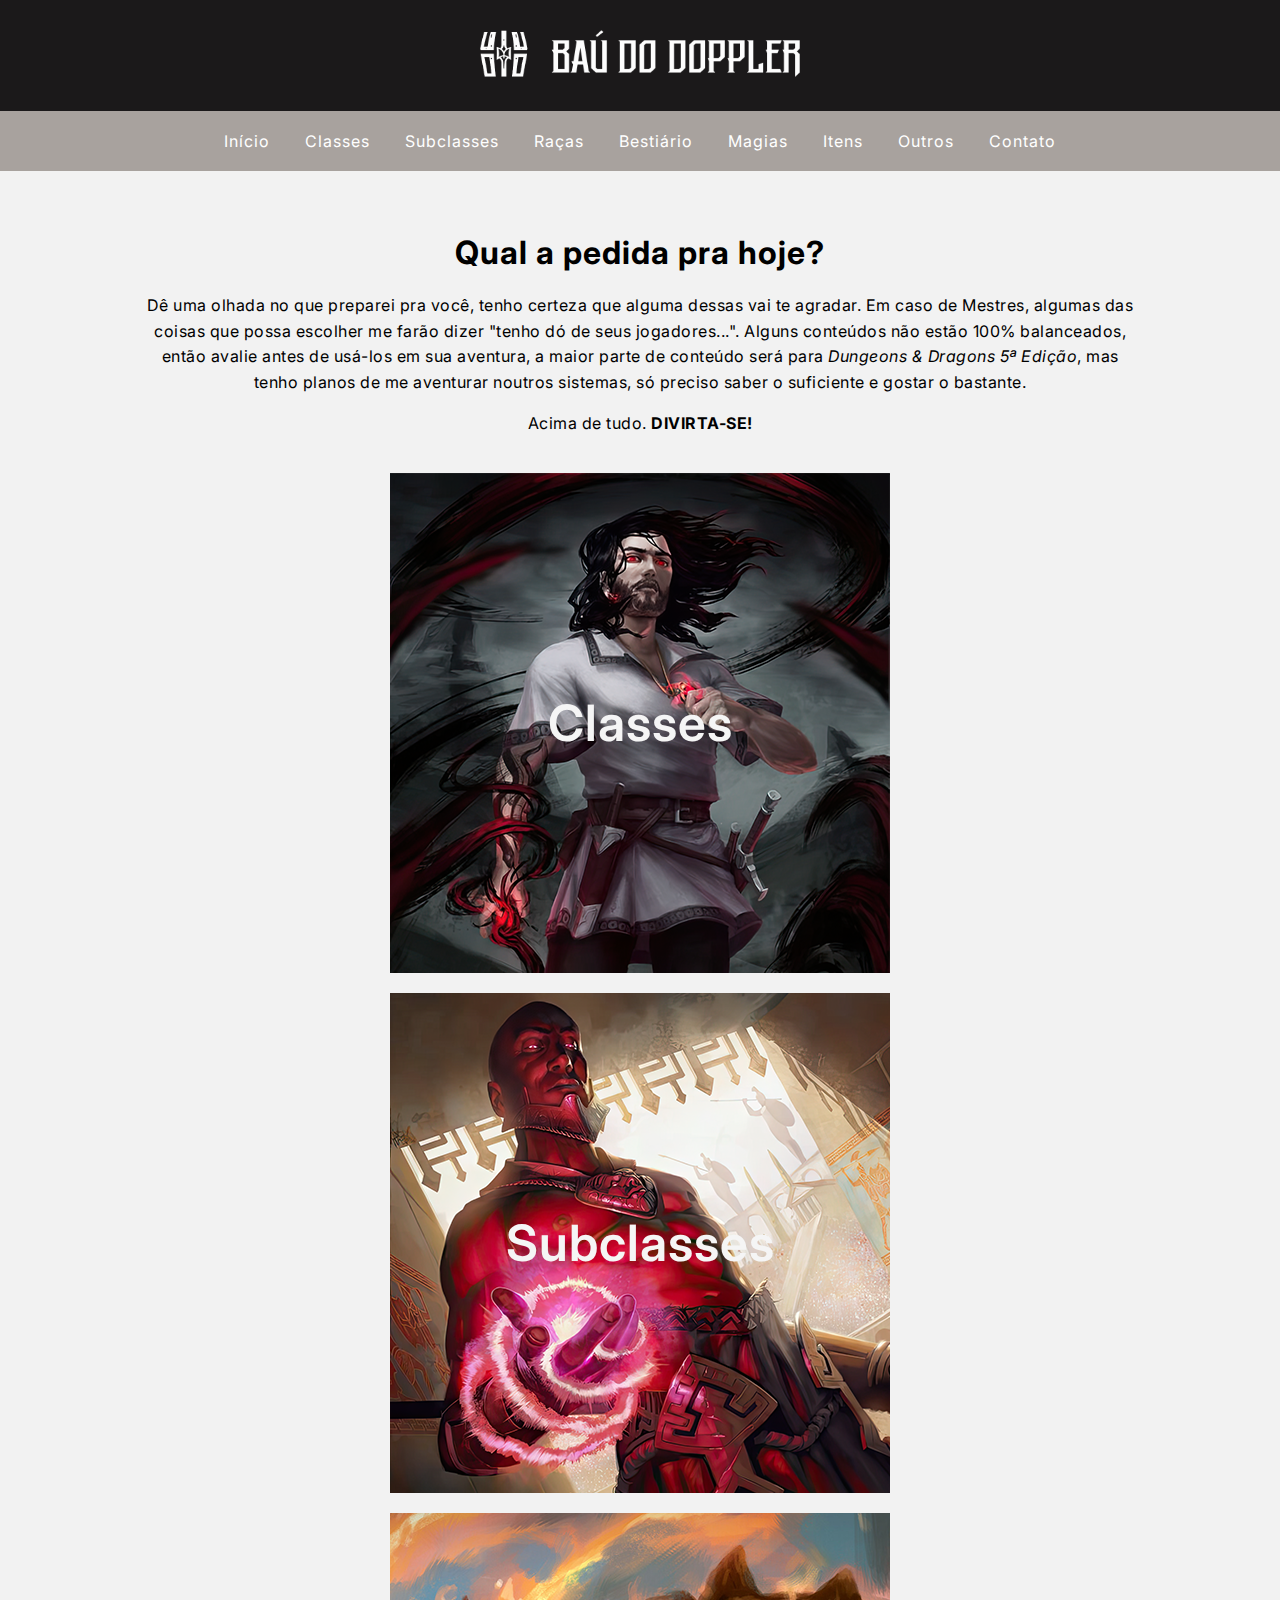
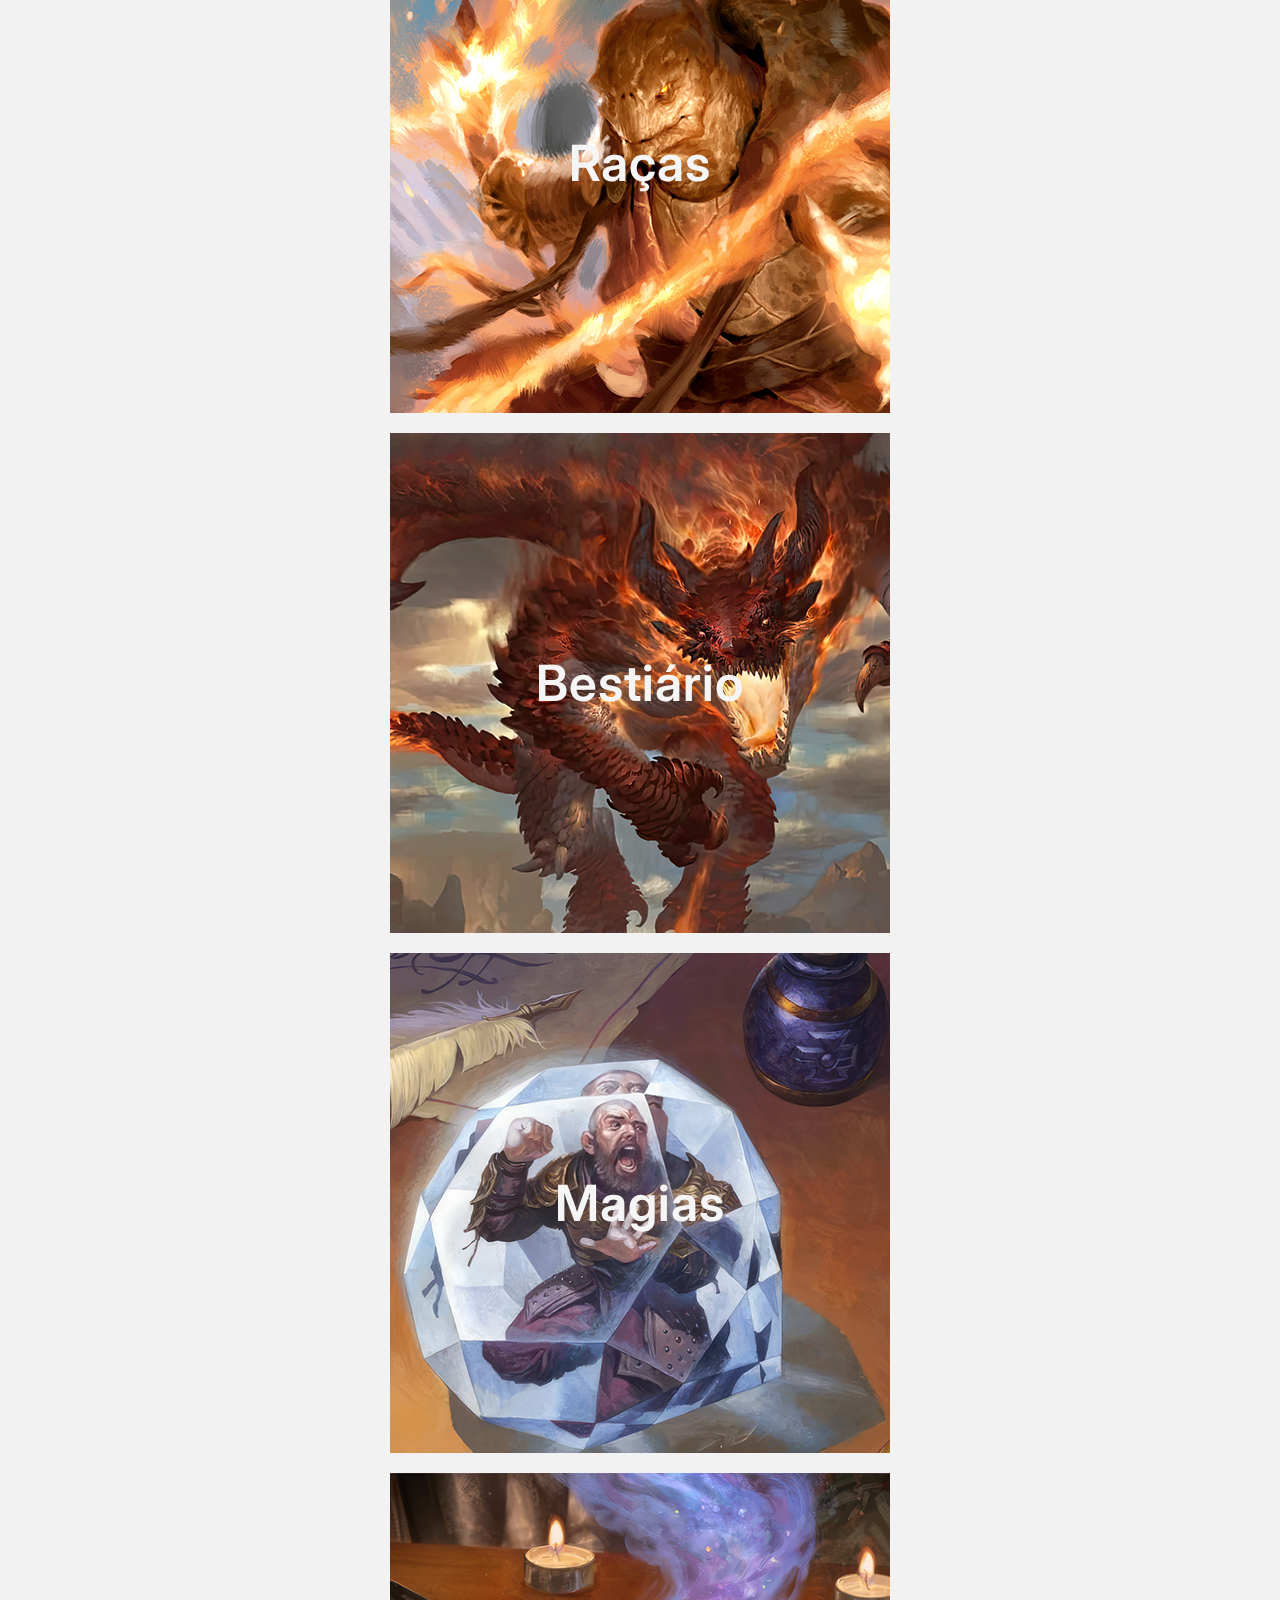
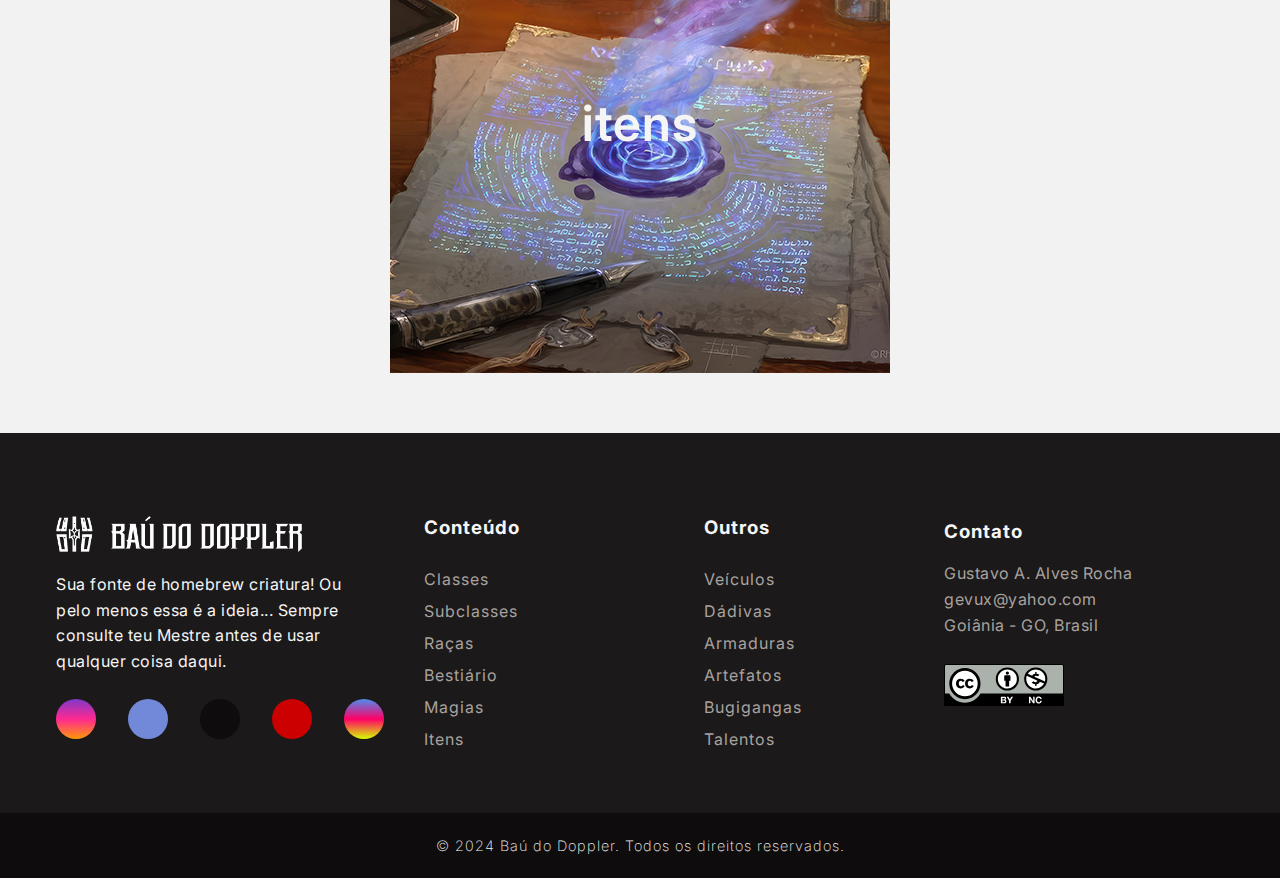
<file: index.html>
<!DOCTYPE html>
<html lang="pt-BR">
<head>
  <meta charset="UTF-8">
  <meta name="viewport" content="width=device-width, initial-scale=1.0">
  <link rel="stylesheet" href="https://cdnjs.cloudflare.com/ajax/libs/font-awesome/6.6.0/css/all.min.css" integrity="sha512-Kc323vGBEqzTmouAECnVceyQqyqdsSiqLQISBL29aUW4U/M7pSPA/gEUZQqv1cwx4OnYxTxve5UMg5GT6L4JJg==" crossorigin="anonymous" referrerpolicy="no-referrer" />
  <link rel="stylesheet" type="text/css" href="styles.css">
  <link rel="icon" href="img/favicon.png" type="image/x-icon">
  <title>Baú do Doppler</title>
</head>
<body>
  <!-- Cabeçalho -->
  <header>
    <img src="img/logo_footer.png" alt="header_logo">
  </header>

  <!-- Navegação -->
  <nav>
    <a href="index.html">Início</a>
    <a href="classes.html">Classes</a>
    <a href="subclasses.html">Subclasses</a>
    <a href="racas.html">Raças</a>
    <a href="bestiario.html">Bestiário</a>
    <a href="magias.html">Magias</a>
    <a href="itens.html">Itens</a>
    <a href="outros.html">Outros</a>
    <a href="contato.html">Contato</a>
  </nav>

  <!-- Conteúdo Principal -->
    <div id="home_content">
      <div id="home_main">
        <h1>Qual a pedida pra hoje?</h1>
        <p>Dê uma olhada no que preparei pra você, tenho certeza que alguma dessas vai te agradar. Em caso de Mestres, algumas das coisas que possa escolher me farão dizer "tenho dó de seus jogadores...".
          Alguns conteúdos não estão 100% balanceados, então avalie antes de usá-los em sua aventura, a maior parte de conteúdo será para <em>Dungeons & Dragons 5ª Edição</em>, mas tenho planos de me aventurar noutros sistemas,
            só preciso saber o suficiente e gostar o bastante.
        </p>
        <p>Acima de tudo. <strong>DIVIRTA-SE!</strong></p>

        <div id="home_category">
          <div id="banner">
            <a href="classes.html" class="classes">Classes</a>
          </div>
          <div id="banner">
            <a href="subclasses.html" class="subclasses">Subclasses</a>
          </div>
          <div id="banner">
            <a href="racas.html" class="racas">Raças</a>
          </div>
          <div id="banner">
            <a href="bestiario.html" class="bestiario">Bestiário</a>
          </div>
          <div id="banner">
            <a href="magias.html" class="magias">Magias</a>
          </div>
          <div id="banner">
            <a href="itens.html" class="itens">itens</a>
          </div>
        </div>
      </div>
    </div>

  <!-- Rodapé -->
  <footer>
    <main>
    </main>
    <div id="footer_content">
      <div id="footer_contacts">
        <a href="index.html">
          <img src="img/logo_footer.png" alt="footer_logo">
        </a>
          <p>
            Sua fonte de homebrew criatura! Ou pelo menos
            essa é a ideia... Sempre consulte teu Mestre
            antes de usar qualquer coisa daqui.
          </p>
          <div id="footer_social_media">
            <a href="https://www.instagram.com/baudodoppler/" class="footer_link" id="instagram">
              <i class="fa-brands fa-instagram"></i>
            </a>
            <a href="https://discord.com/invite/bYrNcwkCK6" class="footer_link" id="discord">
              <i class="fa-brands fa-discord"></i>
            </a>
            <a href="https://x.com/BauDoDoppler" class="footer_link" id="x">
              <i class="fa-brands fa-x-twitter"></i>
            </a>
            <a href="https://www.youtube.com/@BaudoDoppler" class="footer_link" id="youtube">
              <i class="fa-brands fa-youtube"></i>
            </a>
            <a href="https://www.tiktok.com/@baudodoppler?_t=8n79QXBR4HV&_r=1" class="footer_link" id="tiktok">
              <i class="fa-brands fa-tiktok"></i>
            </a>
          </div>
      </div>

      <ul class="footer-list">
        <li>
          <h3>Conteúdo</h3>
        </li>
        <li>
          <a href="#" class="footer-link">Classes</a>
        </li>
        <li>
          <a href="#" class="footer-link">Subclasses</a>
        </li>
        <li>
          <a href="#" class="footer-link">Raças</a>
        </li>
        <li>
          <a href="#" class="footer-link">Bestiário</a>
        </li>
        <li>
          <a href="#" class="footer-link">Magias</a>
        </li>
        <li>
          <a href="#" class="footer-link">Itens</a>
        </li>
      </ul>

      <ul class="footer-list">
        <li>
          <h3>Outros</h3>
        </li>
        <li>
          <a href="#" class="footer-link">Veículos</a>
        </li>
        <li>
          <a href="#" class="footer-link">Dádivas</a>
        </li>
        <li>
          <a href="#" class="footer-link">Armaduras</a>
        </li>
        <li>
          <a href="#" class="footer-link">Artefatos</a>
        </li>
        <li>
          <a href="#" class="footer-link">Bugigangas</a>
        </li>
        <li>
          <a href="#" class="footer-link">Talentos</a>
        </li>
      </ul>

      <div id="footer_email">
        <h3>Contato</h3>
        <p>
          Gustavo A. Alves Rocha<br>
          gevux@yahoo.com<br>
          Goiânia - GO, Brasil
        </p>
        <a href="https://creativecommons.org/licenses/by-nc/2.0/br/deed.pt-br">
          <img src="img/by-nc.svg" alt="cc-by-nc">
        </a>
      </div>
    </div>

    <div id="footer_copy">
      &copy; 2024 Baú do Doppler. Todos os direitos reservados.
    </div>
  </footer>
  <!-- Final Rodapé -->

</body>
</html>
</file>
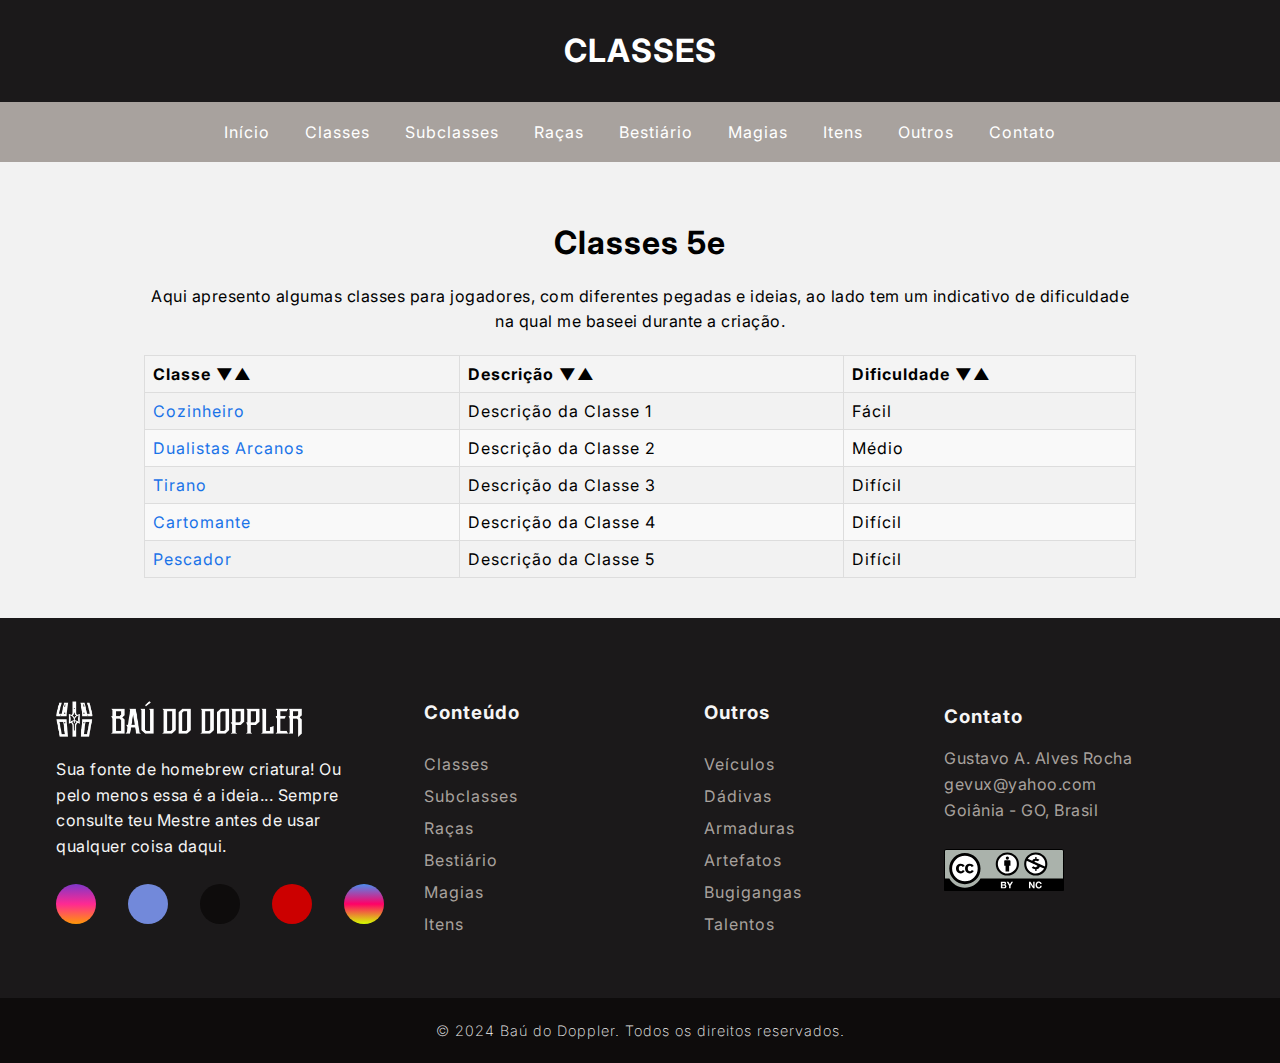
<file: classes.html>
<!DOCTYPE html>
<html lang="en">
<head>
    <meta name="viewport" content="width=device-width, initial-scale=1.0">
  <link rel="stylesheet" href="https://cdnjs.cloudflare.com/ajax/libs/font-awesome/6.6.0/css/all.min.css" integrity="sha512-Kc323vGBEqzTmouAECnVceyQqyqdsSiqLQISBL29aUW4U/M7pSPA/gEUZQqv1cwx4OnYxTxve5UMg5GT6L4JJg==" crossorigin="anonymous" referrerpolicy="no-referrer" />
  <link rel="stylesheet" type="text/css" href="styles.css">
  <link rel="icon" href="img/favicon.png" type="image/x-icon">
    <title>Classes</title>
</head>
<body>
    <header>
        <h1>CLASSES</h1>
    </header>

      <!-- Navegação -->
  <nav>
    <a href="index.html">Início</a>
    <a href="classes.html">Classes</a>
    <a href="subclasses.html">Subclasses</a>
    <a href="racas.html">Raças</a>
    <a href="bestiario.html">Bestiário</a>
    <a href="magias.html">Magias</a>
    <a href="itens.html">Itens</a>
    <a href="outros.html">Outros</a>
    <a href="contato.html">Contato</a>
  </nav>

  <!-- Conteúdo Principal -->

  <div id="classes_content">
    <div id="classes_main">
        <h1>Classes 5e</h1>
        <p>
            Aqui apresento algumas classes para jogadores, com diferentes pegadas e ideias, ao lado tem um indicativo de dificuldade na qual me baseei durante a criação.
        </p>

        <table id="classes_table">
            <thead>
                <tr>
                    <th onclick="sortTable(0)">Classe <span class="sort-indicator">&#9660;&#9650;</span></th>
                    <th onclick="sortTable(1)">Descrição <span class="sort-indicator">&#9660;&#9650;</span></th>
                    <th onclick="sortTable(2)">Dificuldade <span class="sort-indicator">&#9660;&#9650;</span></th>
                </tr>
            </thead>
            <tbody>
                <tr>
                    <td><a href="cozinheiro.html">Cozinheiro</a></td>
                    <td>Descrição da Classe 1</td>
                    <td>Fácil</td>
                </tr>
                <tr>
                    <td><a href="dualistas.html">Dualistas Arcanos</a></td>
                    <td>Descrição da Classe 2</td>
                    <td>Médio</td>
                </tr>
                <tr>
                    <td><a href="tirano.html">Tirano</a></td>
                    <td>Descrição da Classe 3</td>
                    <td>Difícil</td>
                </tr>
                <tr>
                    <td><a href="cartomante.html">Cartomante</a></td>
                    <td>Descrição da Classe 4</td>
                    <td>Difícil</td>
                </tr>
                <tr>
                    <td><a href="pescador.html">Pescador</a></td>
                    <td>Descrição da Classe 5</td>
                    <td>Difícil</td>
                </tr>
            </tbody>
        </table>
        <script src="tables.js"></script>
    </div>
  </div>

      <!-- Rodapé -->
  <footer>
    <main>
    </main>
    <div id="footer_content">
      <div id="footer_contacts">
        <a href="index.html">
          <img src="img/logo_footer.png" alt="footer_logo">
        </a>
          <p>
            Sua fonte de homebrew criatura! Ou pelo menos
            essa é a ideia... Sempre consulte teu Mestre
            antes de usar qualquer coisa daqui.
          </p>
          <div id="footer_social_media">
            <a href="https://www.instagram.com/baudodoppler/" class="footer_link" id="instagram">
              <i class="fa-brands fa-instagram"></i>
            </a>
            <a href="https://discord.com/invite/bYrNcwkCK6" class="footer_link" id="discord">
              <i class="fa-brands fa-discord"></i>
            </a>
            <a href="https://x.com/BauDoDoppler" class="footer_link" id="x">
              <i class="fa-brands fa-x-twitter"></i>
            </a>
            <a href="https://www.youtube.com/@BaudoDoppler" class="footer_link" id="youtube">
              <i class="fa-brands fa-youtube"></i>
            </a>
            <a href="https://www.tiktok.com/@baudodoppler?_t=8n79QXBR4HV&_r=1" class="footer_link" id="tiktok">
              <i class="fa-brands fa-tiktok"></i>
            </a>
          </div>
      </div>

      <ul class="footer-list">
        <li>
          <h3>Conteúdo</h3>
        </li>
        <li>
          <a href="#" class="footer-link">Classes</a>
        </li>
        <li>
          <a href="#" class="footer-link">Subclasses</a>
        </li>
        <li>
          <a href="#" class="footer-link">Raças</a>
        </li>
        <li>
          <a href="#" class="footer-link">Bestiário</a>
        </li>
        <li>
          <a href="#" class="footer-link">Magias</a>
        </li>
        <li>
          <a href="#" class="footer-link">Itens</a>
        </li>
      </ul>

      <ul class="footer-list">
        <li>
          <h3>Outros</h3>
        </li>
        <li>
          <a href="#" class="footer-link">Veículos</a>
        </li>
        <li>
          <a href="#" class="footer-link">Dádivas</a>
        </li>
        <li>
          <a href="#" class="footer-link">Armaduras</a>
        </li>
        <li>
          <a href="#" class="footer-link">Artefatos</a>
        </li>
        <li>
          <a href="#" class="footer-link">Bugigangas</a>
        </li>
        <li>
          <a href="#" class="footer-link">Talentos</a>
        </li>
      </ul>

      <div id="footer_email">
        <h3>Contato</h3>
        <p>
          Gustavo A. Alves Rocha<br>
          gevux@yahoo.com<br>
          Goiânia - GO, Brasil
        </p>
        <a href="https://creativecommons.org/licenses/by-nc/2.0/br/deed.pt-br">
          <img src="img/by-nc.svg" alt="cc-by-nc">
        </a>
      </div>
    </div>

    <div id="footer_copy">
      &copy; 2024 Baú do Doppler. Todos os direitos reservados.
    </div>
  </footer>
  <!-- Final Rodapé -->
</body>
</html>
</file>
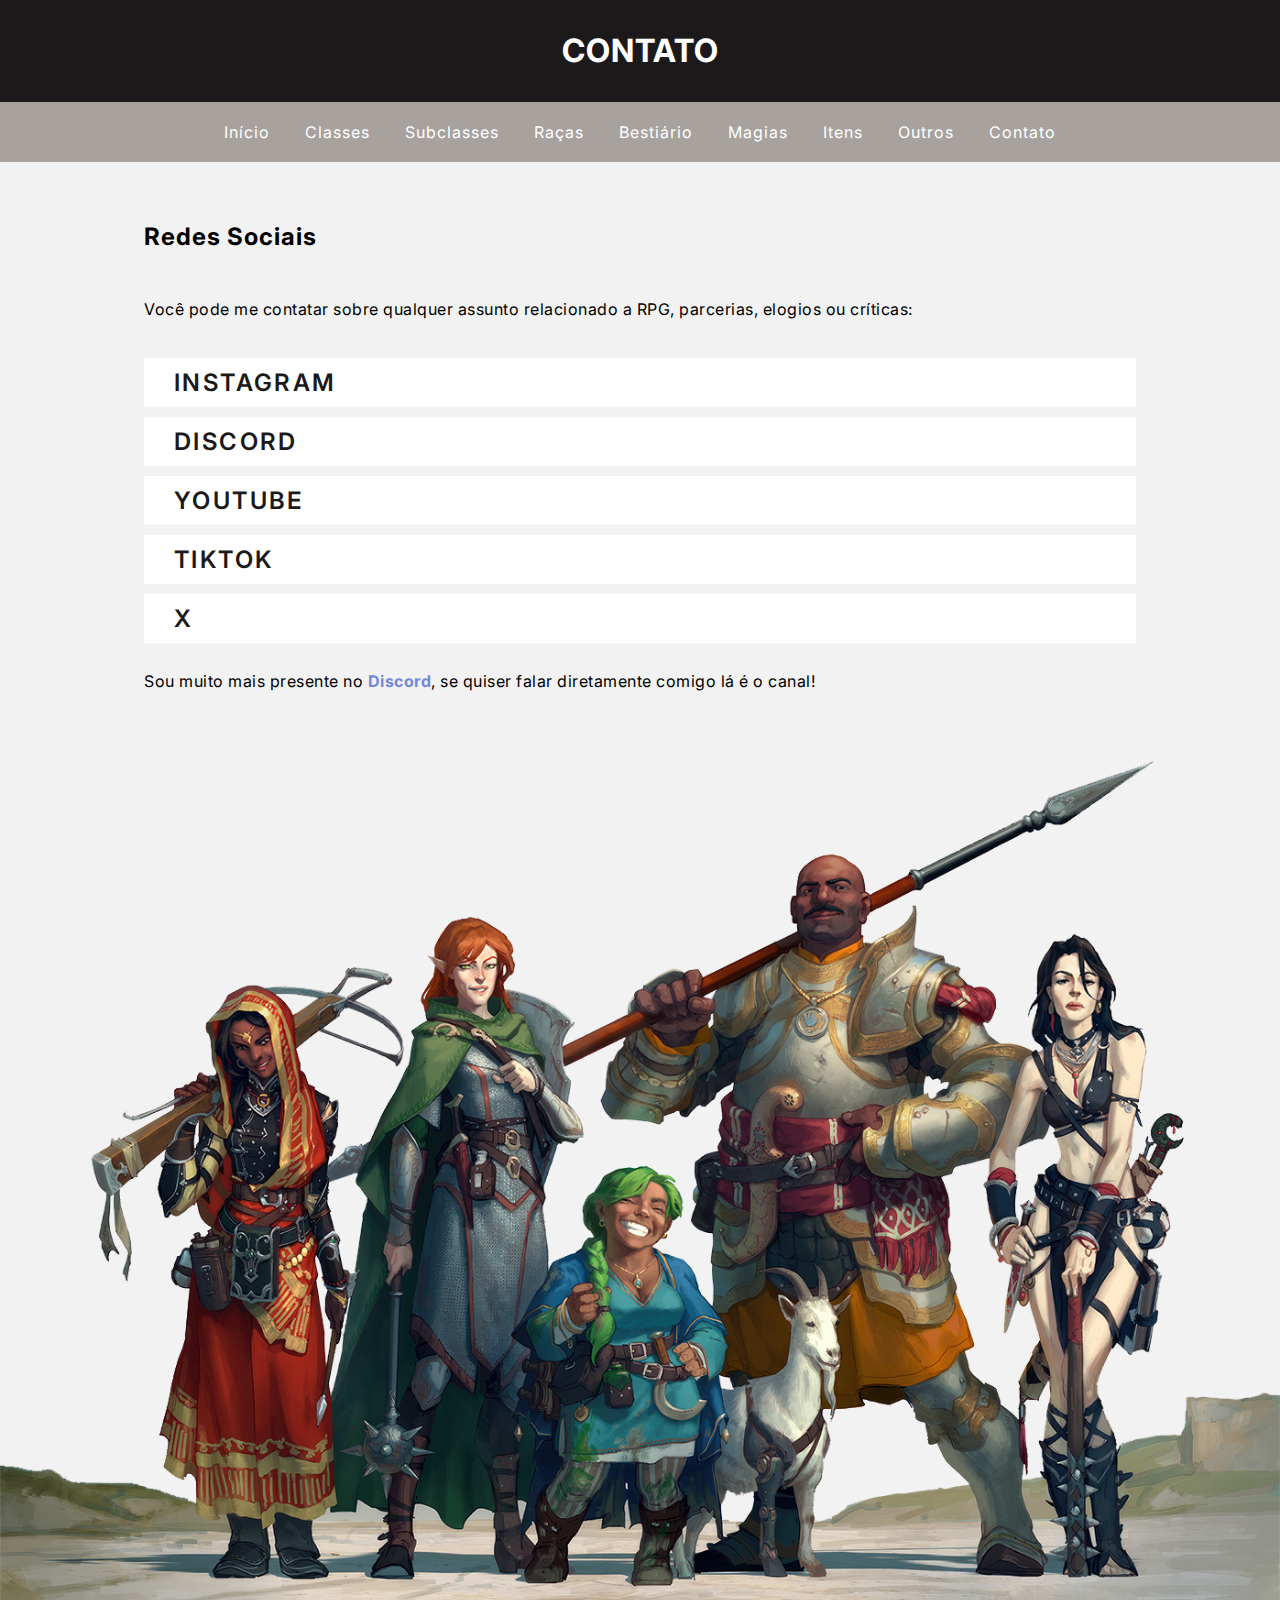
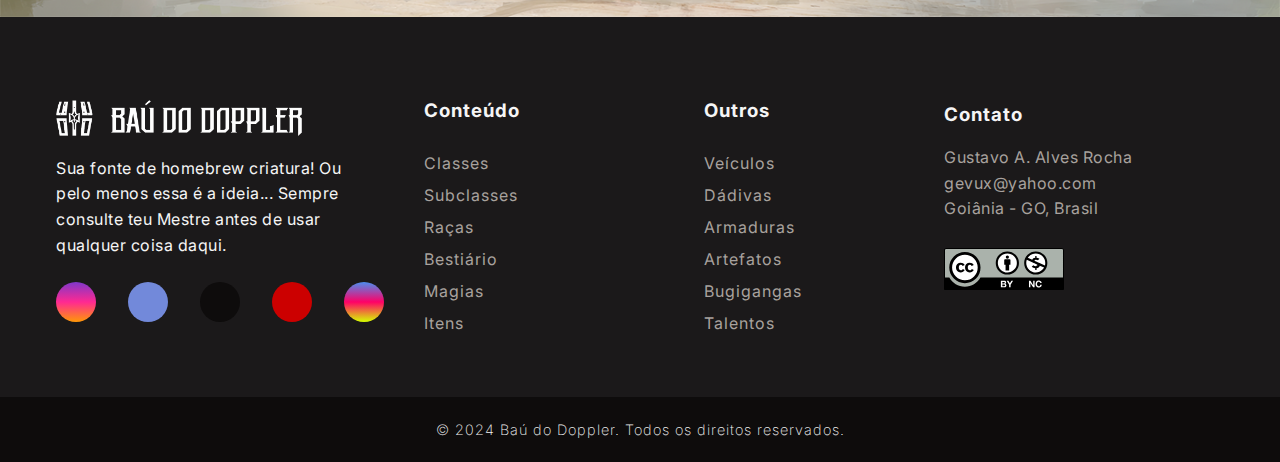
<file: contato.html>
<!DOCTYPE html>
<html lang="pt-BR">
<head>
  <meta charset="UTF-8">
  <meta name="viewport" content="width=device-width, initial-scale=1.0">
  <link rel="icon" href="img/favicon.png" type="image/x-icon">
  <title>Contato</title>
  <link rel="stylesheet" href="https://cdnjs.cloudflare.com/ajax/libs/font-awesome/6.6.0/css/all.min.css" integrity="sha512-Kc323vGBEqzTmouAECnVceyQqyqdsSiqLQISBL29aUW4U/M7pSPA/gEUZQqv1cwx4OnYxTxve5UMg5GT6L4JJg==" crossorigin="anonymous" referrerpolicy="no-referrer" />
  <link rel="stylesheet" type="text/css" href="styles.css">
</head>
<body>

  <header>
    <h1>CONTATO</h1>
  </header>

  <nav>
    <a href="index.html">Início</a>
    <a href="classes.html">Classes</a>
    <a href="subclasses.html">Subclasses</a>
    <a href="racas.html">Raças</a>
    <a href="bestiario.html">Bestiário</a>
    <a href="magias.html">Magias</a>
    <a href="itens.html">Itens</a>
    <a href="outros.html">Outros</a>
    <a href="contato.html">Contato</a>
  </nav>

  <div id="contact_content">
    <div id="contact_cont">
      <h2>Redes Sociais</h2>
      <p>Você pode me contatar sobre qualquer assunto relacionado a RPG, parcerias, elogios ou críticas:</p>
        <a href="https://www.instagram.com/baudodoppler/" id="ctt_instagram"><span>Instagram</span></a>
        <a href="https://discord.com/invite/bYrNcwkCK6" id="ctt_discord"><span>Discord</span></a>
        <a href="https://www.youtube.com/@BaudoDoppler" id="ctt_youtube"><span>YouTube</span></a>
        <a href="https://www.tiktok.com/@baudodoppler?_t=8n79QXBR4HV&_r=1" id="ctt_tiktok"><span>TikTok</span></a>
        <a href="https://x.com/BauDoDoppler" id="ctt_x"><span>X</span></a>

        <div id="obs">
          <p>
            Sou muito mais presente no <a href="https://discord.com/invite/bYrNcwkCK6"><strong>Discord</strong></a>, se quiser falar diretamente comigo lá é o canal!
          </p>
        </div>
    </div>
  </div>

  <div id="contato_img">
    <img src="img/ctt_img.png" alt="ctt_img">
  </div>

  <footer>
    <main>
    </main>
    <div id="footer_content">
      <div id="footer_contacts">
        <a href="index.html">
          <img src="img/logo_footer.png" alt="footer_logo">
        </a>
          <p>
            Sua fonte de homebrew criatura! Ou pelo menos
            essa é a ideia... Sempre consulte teu Mestre
            antes de usar qualquer coisa daqui.
          </p>
          <div id="footer_social_media">
            <a href="https://www.instagram.com/baudodoppler/" class="footer_link" id="instagram">
              <i class="fa-brands fa-instagram"></i>
            </a>
            <a href="https://discord.com/invite/bYrNcwkCK6" class="footer_link" id="discord">
              <i class="fa-brands fa-discord"></i>
            </a>
            <a href="https://x.com/BauDoDoppler" class="footer_link" id="x">
              <i class="fa-brands fa-x-twitter"></i>
            </a>
            <a href="https://www.youtube.com/@BaudoDoppler" class="footer_link" id="youtube">
              <i class="fa-brands fa-youtube"></i>
            </a>
            <a href="https://www.tiktok.com/@baudodoppler?_t=8n79QXBR4HV&_r=1" class="footer_link" id="tiktok">
              <i class="fa-brands fa-tiktok"></i>
            </a>
          </div>
      </div>

      <ul class="footer-list">
        <li>
          <h3>Conteúdo</h3>
        </li>
        <li>
          <a href="#" class="footer-link">Classes</a>
        </li>
        <li>
          <a href="#" class="footer-link">Subclasses</a>
        </li>
        <li>
          <a href="#" class="footer-link">Raças</a>
        </li>
        <li>
          <a href="#" class="footer-link">Bestiário</a>
        </li>
        <li>
          <a href="#" class="footer-link">Magias</a>
        </li>
        <li>
          <a href="#" class="footer-link">Itens</a>
        </li>
      </ul>

      <ul class="footer-list">
        <li>
          <h3>Outros</h3>
        </li>
        <li>
          <a href="#" class="footer-link">Veículos</a>
        </li>
        <li>
          <a href="#" class="footer-link">Dádivas</a>
        </li>
        <li>
          <a href="#" class="footer-link">Armaduras</a>
        </li>
        <li>
          <a href="#" class="footer-link">Artefatos</a>
        </li>
        <li>
          <a href="#" class="footer-link">Bugigangas</a>
        </li>
        <li>
          <a href="#" class="footer-link">Talentos</a>
        </li>
      </ul>

      <div id="footer_email">
        <h3>Contato</h3>
        <p>
          Gustavo A. Alves Rocha<br>
          gevux@yahoo.com<br>
          Goiânia - GO, Brasil
        </p>
        <a href="https://creativecommons.org/licenses/by-nc/2.0/br/deed.pt-br">
          <img src="img/by-nc.svg" alt="cc-by-nc">
        </a>
      </div>
    </div>

    <div id="footer_copy">
      &copy; 2024 Baú do Doppler. Todos os direitos reservados.
    </div>
  </footer>

</body>
</html>
</file>
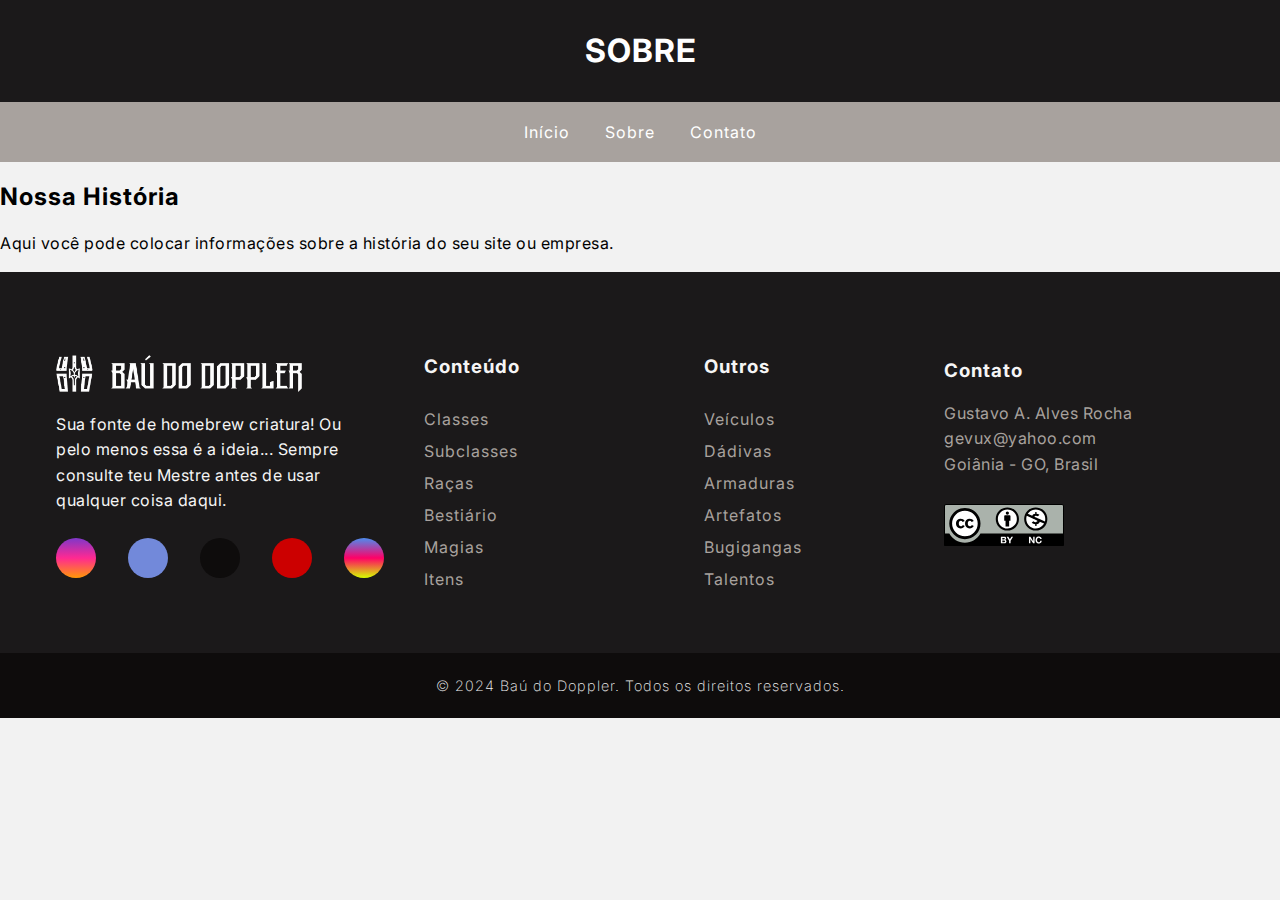
<file: sobre.html>
<!DOCTYPE html>
<html lang="pt-BR">
<head>
  <meta charset="UTF-8">
  <meta name="viewport" content="width=device-width, initial-scale=1.0">
  <link rel="stylesheet" href="https://cdnjs.cloudflare.com/ajax/libs/font-awesome/6.6.0/css/all.min.css" integrity="sha512-Kc323vGBEqzTmouAECnVceyQqyqdsSiqLQISBL29aUW4U/M7pSPA/gEUZQqv1cwx4OnYxTxve5UMg5GT6L4JJg==" crossorigin="anonymous" referrerpolicy="no-referrer" />
  <link rel="icon" href="img/favicon.png" type="image/x-icon">
  <title>Sobre</title>
  <link rel="stylesheet" type="text/css" href="styles.css">
</head>
<body>

  <header>
    <h1>SOBRE</h1>
  </header>

  <nav>
    <a href="index.html">Início</a>
    <a href="sobre.html">Sobre</a>
    <a href="contato.html">Contato</a>
  </nav>

  <div class="container">
    <div class="main-content">
      <h2>Nossa História</h2>
      <p>Aqui você pode colocar informações sobre a história do seu site ou empresa.</p>
    </div>
  </div>

  <footer>
    <main>
    </main>
    <div id="footer_content">
      <div id="footer_contacts">
        <a href="index.html">
          <img src="img/logo_footer.png" alt="footer_logo">
        </a>
        <p>
            Sua fonte de homebrew criatura! Ou pelo menos
            essa é a ideia... Sempre consulte teu Mestre
            antes de usar qualquer coisa daqui.
          </p>
          <div id="footer_social_media">
            <a href="https://www.instagram.com/baudodoppler/" class="footer_link" id="instagram">
              <i class="fa-brands fa-instagram"></i>
            </a>
            <a href="https://discord.com/invite/bYrNcwkCK6" class="footer_link" id="discord">
              <i class="fa-brands fa-discord"></i>
            </a>
            <a href="https://x.com/BauDoDoppler" class="footer_link" id="x">
              <i class="fa-brands fa-x-twitter"></i>
            </a>
            <a href="https://www.youtube.com/@BaudoDoppler" class="footer_link" id="youtube">
              <i class="fa-brands fa-youtube"></i>
            </a>
            <a href="https://www.tiktok.com/@baudodoppler?_t=8n79QXBR4HV&_r=1" class="footer_link" id="tiktok">
              <i class="fa-brands fa-tiktok"></i>
            </a>
          </div>
      </div>

      <ul class="footer-list">
        <li>
          <h3>Conteúdo</h3>
        </li>
        <li>
          <a href="#" class="footer-link">Classes</a>
        </li>
        <li>
          <a href="#" class="footer-link">Subclasses</a>
        </li>
        <li>
          <a href="#" class="footer-link">Raças</a>
        </li>
        <li>
          <a href="#" class="footer-link">Bestiário</a>
        </li>
        <li>
          <a href="#" class="footer-link">Magias</a>
        </li>
        <li>
          <a href="#" class="footer-link">Itens</a>
        </li>
      </ul>

      <ul class="footer-list">
        <li>
          <h3>Outros</h3>
        </li>
        <li>
          <a href="#" class="footer-link">Veículos</a>
        </li>
        <li>
          <a href="#" class="footer-link">Dádivas</a>
        </li>
        <li>
          <a href="#" class="footer-link">Armaduras</a>
        </li>
        <li>
          <a href="#" class="footer-link">Artefatos</a>
        </li>
        <li>
          <a href="#" class="footer-link">Bugigangas</a>
        </li>
        <li>
          <a href="#" class="footer-link">Talentos</a>
        </li>
      </ul>

      <div id="footer_email">
        <h3>Contato</h3>
        <p>
          Gustavo A. Alves Rocha<br>
          gevux@yahoo.com<br>
          Goiânia - GO, Brasil
        </p>
        <a href="https://creativecommons.org/licenses/by-nc/2.0/br/deed.pt-br">
          <img src="img/by-nc.svg" alt="cc-by-nc">
        </a>
      </div>
    </div>

    <div id="footer_copy">
      &copy; 2024 Baú do Doppler. Todos os direitos reservados.
    </div>
  </footer>

</body>
</html>
</file>
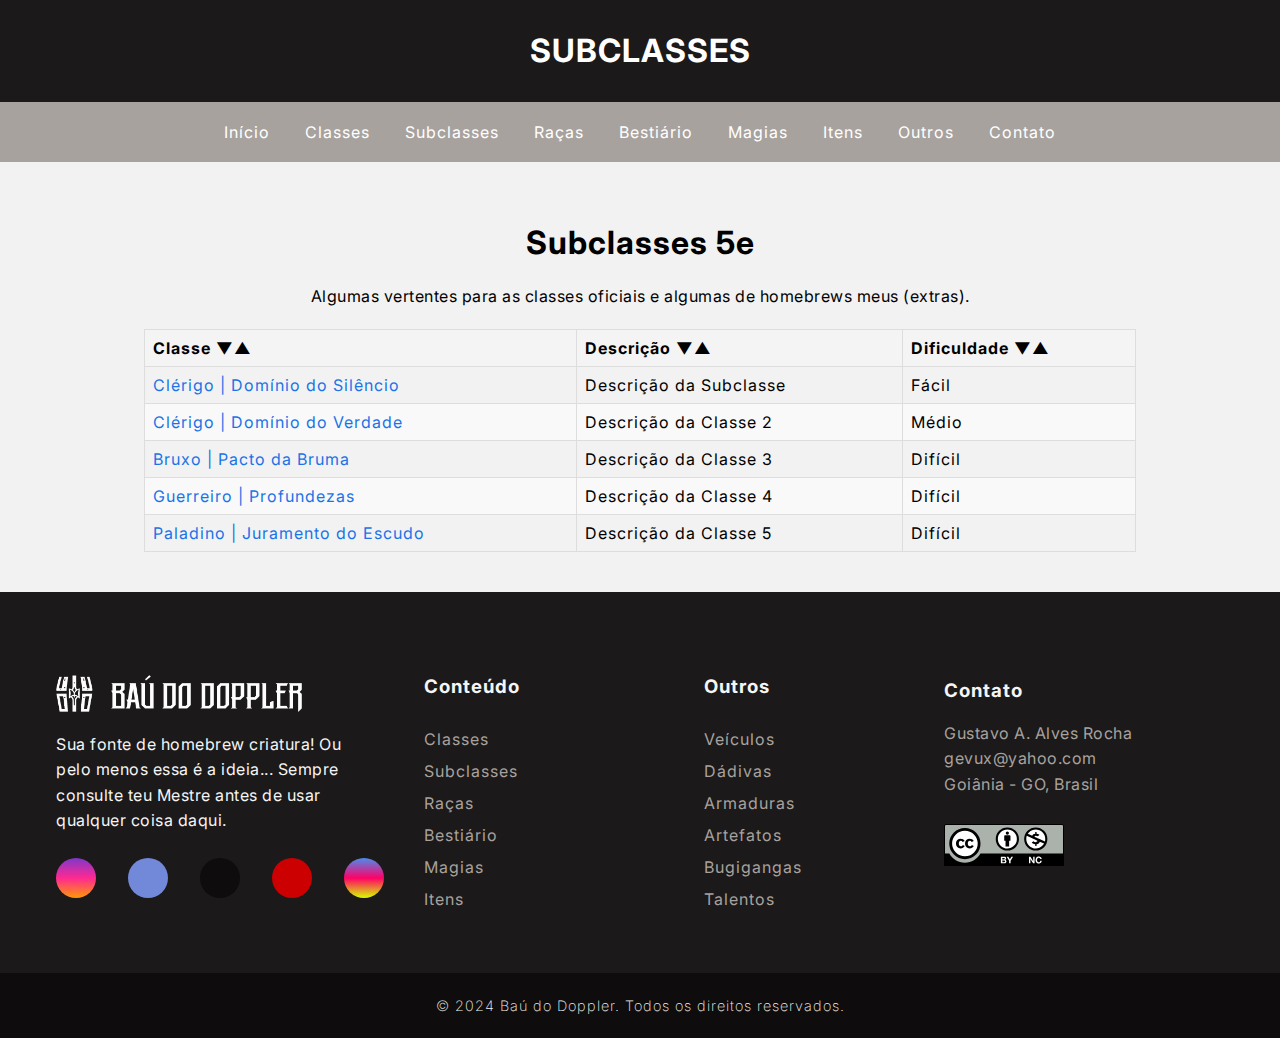
<file: subclasses.html>
<!DOCTYPE html>
<html lang="en">
<head>
    <meta name="viewport" content="width=device-width, initial-scale=1.0">
  <link rel="stylesheet" href="https://cdnjs.cloudflare.com/ajax/libs/font-awesome/6.6.0/css/all.min.css" integrity="sha512-Kc323vGBEqzTmouAECnVceyQqyqdsSiqLQISBL29aUW4U/M7pSPA/gEUZQqv1cwx4OnYxTxve5UMg5GT6L4JJg==" crossorigin="anonymous" referrerpolicy="no-referrer" />
  <link rel="stylesheet" type="text/css" href="styles.css">
  <link rel="icon" href="img/favicon.png" type="image/x-icon">
    <title>Subclasses</title>
</head>
<body>
    <header>
        <h1>SUBCLASSES</h1>
    </header>

      <!-- Navegação -->
  <nav>
    <a href="index.html">Início</a>
    <a href="classes.html">Classes</a>
    <a href="subclasses.html">Subclasses</a>
    <a href="racas.html">Raças</a>
    <a href="bestiario.html">Bestiário</a>
    <a href="magias.html">Magias</a>
    <a href="itens.html">Itens</a>
    <a href="outros.html">Outros</a>
    <a href="contato.html">Contato</a>
  </nav>

  <!-- Conteúdo Principal -->

  <div id="classes_content">
    <div id="classes_main">
        <h1>Subclasses 5e</h1>
        <p>
            Algumas vertentes para as classes oficiais e algumas de homebrews meus (extras).
        </p>

        <table id="classes_table">
            <thead>
                <tr>
                    <th onclick="sortTable(0)">Classe <span class="sort-indicator">&#9660;&#9650;</span></th>
                    <th onclick="sortTable(1)">Descrição <span class="sort-indicator">&#9660;&#9650;</span></th>
                    <th onclick="sortTable(2)">Dificuldade <span class="sort-indicator">&#9660;&#9650;</span></th>
                </tr>
            </thead>
            <tbody>
                <tr>
                    <td><a href="clerigo_dom_silencio.html">Clérigo | Domínio do Silêncio</a></td>
                    <td>Descrição da Subclasse</td>
                    <td>Fácil</td>
                </tr>
                <tr>
                    <td><a href="dualistas.html">Clérigo | Domínio do Verdade</a></td>
                    <td>Descrição da Classe 2</td>
                    <td>Médio</td>
                </tr>
                <tr>
                    <td><a href="tirano.html">Bruxo | Pacto da Bruma</a></td>
                    <td>Descrição da Classe 3</td>
                    <td>Difícil</td>
                </tr>
                <tr>
                    <td><a href="cartomante.html">Guerreiro | Profundezas</a></td>
                    <td>Descrição da Classe 4</td>
                    <td>Difícil</td>
                </tr>
                <tr>
                    <td><a href="pescador.html">Paladino | Juramento do Escudo</a></td>
                    <td>Descrição da Classe 5</td>
                    <td>Difícil</td>
                </tr>
            </tbody>
        </table>
        <script src="tables.js"></script>
    </div>
  </div>

      <!-- Rodapé -->
  <footer>
    <main>
    </main>
    <div id="footer_content">
      <div id="footer_contacts">
        <a href="index.html">
          <img src="img/logo_footer.png" alt="footer_logo">
        </a>
          <p>
            Sua fonte de homebrew criatura! Ou pelo menos
            essa é a ideia... Sempre consulte teu Mestre
            antes de usar qualquer coisa daqui.
          </p>
          <div id="footer_social_media">
            <a href="https://www.instagram.com/baudodoppler/" class="footer_link" id="instagram">
              <i class="fa-brands fa-instagram"></i>
            </a>
            <a href="https://discord.com/invite/bYrNcwkCK6" class="footer_link" id="discord">
              <i class="fa-brands fa-discord"></i>
            </a>
            <a href="https://x.com/BauDoDoppler" class="footer_link" id="x">
              <i class="fa-brands fa-x-twitter"></i>
            </a>
            <a href="https://www.youtube.com/@BaudoDoppler" class="footer_link" id="youtube">
              <i class="fa-brands fa-youtube"></i>
            </a>
            <a href="https://www.tiktok.com/@baudodoppler?_t=8n79QXBR4HV&_r=1" class="footer_link" id="tiktok">
              <i class="fa-brands fa-tiktok"></i>
            </a>
          </div>
      </div>

      <ul class="footer-list">
        <li>
          <h3>Conteúdo</h3>
        </li>
        <li>
          <a href="#" class="footer-link">Classes</a>
        </li>
        <li>
          <a href="#" class="footer-link">Subclasses</a>
        </li>
        <li>
          <a href="#" class="footer-link">Raças</a>
        </li>
        <li>
          <a href="#" class="footer-link">Bestiário</a>
        </li>
        <li>
          <a href="#" class="footer-link">Magias</a>
        </li>
        <li>
          <a href="#" class="footer-link">Itens</a>
        </li>
      </ul>

      <ul class="footer-list">
        <li>
          <h3>Outros</h3>
        </li>
        <li>
          <a href="#" class="footer-link">Veículos</a>
        </li>
        <li>
          <a href="#" class="footer-link">Dádivas</a>
        </li>
        <li>
          <a href="#" class="footer-link">Armaduras</a>
        </li>
        <li>
          <a href="#" class="footer-link">Artefatos</a>
        </li>
        <li>
          <a href="#" class="footer-link">Bugigangas</a>
        </li>
        <li>
          <a href="#" class="footer-link">Talentos</a>
        </li>
      </ul>

      <div id="footer_email">
        <h3>Contato</h3>
        <p>
          Gustavo A. Alves Rocha<br>
          gevux@yahoo.com<br>
          Goiânia - GO, Brasil
        </p>
        <a href="https://creativecommons.org/licenses/by-nc/2.0/br/deed.pt-br">
          <img src="img/by-nc.svg" alt="cc-by-nc">
        </a>
      </div>
    </div>

    <div id="footer_copy">
      &copy; 2024 Baú do Doppler. Todos os direitos reservados.
    </div>
  </footer>
  <!-- Final Rodapé -->
</body>
</html>
</file>
<file: styles.css>
@import url('https://rawcdn.githack.com/gevuz/FONT-BEATLES/a063f4fd22aadc057c1d70176da34b3f3db14fcf/stylesheet.css');
@import url('https://rawcdn.githack.com/gevuz/SF-PRO-FONT/c62b71fafd77ed9394da044c16c7bc4de67f22b3/SFPRO.css');
@import url('https://fonts.cdnfonts.com/css/inter-tight');
@import url('https://fonts.googleapis.com/css2?family=Inter:ital,opsz,wght@0,14..32,100..900;1,14..32,100..900&display=swap');

  :root {
    --color-neutral-0: #0e0c0c;
    --color-neutral-5: #1b191a;
    --color-neutral-10: #171717;
    --color-neutral-30: #a8a29e;
    --color-neutral-40: #f5f5f5;
  }
    p {
      font-size: 16px;
      line-height: 1.6;
      letter-spacing: 0.5px;
    }
    body {
      background-color: #f2f2f2;
      font-family: "Inter", sans-serif;
      letter-spacing: 1px;
      margin: 0;
      padding: 0;
    }

    	/* cabeçalho */
    header {
      background-color: var(--color-neutral-5);
      color: white;
      padding: 10px 0;
      text-align: center;
    }

    header img {
      padding: 20px;
      width: 25%;
    }

    @media screen and (max-width: 768px) {
      #header .header_logo {
        display: flex;
      }
    }
    	/* fim cabeçalho */

      /* contatos botoes */
    #contact_content {
      padding: 20px;
    }

    #contact_cont {
      display: flex;
      flex-direction: column;
      gap: 10px;
      width: 80%;
      margin: 0 auto;
      padding: 20px;
    }

    #contact_cont p {
      padding-bottom: 10px;
    }

    #ctt_instagram {
      position: relative;
      background: #fff;
      color: var(--color-neutral-5);
      text-decoration: none;
      text-transform: uppercase;
      font-size: 1.5em;
      letter-spacing: 0.1em;
      font-weight: 600;
      padding: 10px 30px;
      transition: 0.5s;
    }

    #ctt_instagram:hover {
      color: var(--color-neutral-40);
      background: #a743e0;
      letter-spacing: 0.25em;
      box-shadow: 0 0 35px #a743e0;
    }

    #ctt_discord {
      position: relative;
      background: #fff;
      color: var(--color-neutral-5);
      text-decoration: none;
      text-transform: uppercase;
      font-size: 1.5em;
      letter-spacing: 0.1em;
      font-weight: 600;
      padding: 10px 30px;
      transition: 0.5s;
    }

    #ctt_discord:hover {
      color: var(--color-neutral-40);
      background: #7289da;
      letter-spacing: 0.25em;
      box-shadow: 0 0 35px #7289da;
    }

    #ctt_x {
      position: relative;
      background: #fff;
      color: var(--color-neutral-5);
      text-decoration: none;
      text-transform: uppercase;
      font-size: 1.5em;
      letter-spacing: 0.1em;
      font-weight: 600;
      padding: 10px 30px;
      transition: 0.5s;
    }

    #ctt_x:hover {
      color: var(--color-neutral-40);
      background: var(--color-neutral-0);
      letter-spacing: 0.25em;
      box-shadow: 0 0 35px var(--color-neutral-0);
    }

    #ctt_youtube {
      position: relative;
      background: #fff;
      color: var(--color-neutral-5);
      text-decoration: none;
      text-transform: uppercase;
      font-size: 1.5em;
      letter-spacing: 0.1em;
      font-weight: 600;
      padding: 10px 30px;
      transition: 0.5s;
    }

    #ctt_youtube:hover {
      color: var(--color-neutral-40);
      background: #cc0000;
      letter-spacing: 0.25em;
      box-shadow: 0 0 35px #cc0000;
    }

    #ctt_tiktok {
      position: relative;
      background: #fff;
      color: var(--color-neutral-5);
      text-decoration: none;
      text-transform: uppercase;
      font-size: 1.5em;
      letter-spacing: 0.1em;
      font-weight: 600;
      padding: 10px 30px;
      transition: 0.5s;
    }

    #ctt_tiktok:hover {
      color: var(--color-neutral-40);
      background: #ff0067;
      letter-spacing: 0.25em;
      box-shadow: 0 0 35px #ff0067;
    }

    #contato_img img {
      width: 100%;
      height: auto;
      display: block;
      margin: 0;
    }

      /* fim contatos botoes */

    nav {
      background-color: var(--color-neutral-30);
      padding: 20px;
      text-align: center;
    }

    nav a {
      color: white;
      margin: 0 15px;
      text-decoration: none;
      transition: all 0.4s;
    }

    nav a:hover {
      letter-spacing: 0.2em;
      font-weight: 600;
      background-color: var(--color-neutral-5);
      box-shadow: 0 0 35px var(--color-neutral-10);
      padding: 20px;
    }

    /* home */

    #home_content {
      margin: 20px;
    }

    #home_main {
      gap: 10px;
      width: 80%;
      margin: 0 auto;
      padding: 20px;
    }

    #home_main h1,
    #home_main p {
      text-align: center;
    }

    #home_category {
      display: flex;
      justify-content: space-around;
      flex-wrap: wrap;
      gap: 20px;
      padding: 20px;
    }

    #banner {
      width: 500px;
      height: 500px;
      background-color: var(--color-neutral-0);
      display: flex;
      align-items: center;
      justify-content: center;
      text-align: center;
      font-size: 1.5em;
      color: var(--color-neutral-5);
      text-decoration: none;
      transition: all 0.4s;
      background-size: cover;
      background-position: center;
      background-repeat: no-repeat;
    }

    #banner a {
      text-decoration: none;
      color: var(--color-neutral-40);
      width: 100%;
      height: 100%;
      font-size: 50px;
      font-weight: 600;
      display: flex;
      align-items: center;
      justify-content: center;
    }

    #banner .classes {
      background-image: url(img/classes.png);
    }

    #banner .subclasses {
      background-image: url(img/subclasses.png);
    }

    #banner .racas {
      background-image: url(img/raças.png);
    }

    #banner .bestiario {
      background-image: url(img/bestiario.png);
    }

    #banner .magias {
      background-image: url(img/magias.png);
    }

    #banner .itens {
      background-image: url(img/itens.png);
    }

    #banner:hover {
      transform: scale(1.1);
      letter-spacing: 0.25em;
      box-shadow: 0 0 50px var(--color-neutral-0);
    }

    .sidebar {
      flex: 1;
      padding: 20px;
      background-color: #f4f4f4;
      margin-left: 20px;
    }

      /* fim home */

      /* classes */

      #classes_content {
        margin: 20px;
      }

      #classes_main {
        gap: 10px;
        width: 80%;
        margin: 0 auto;
        padding: 20px;
      }

      #classes_main h1,
      #classes_main p {
        text-align: center;
      }

      #classes_table {
        width: 100%;
        border-collapse: collapse;
        margin-top: 20px;
      }

      #classes_table th,
      #classes_table td {
        border: 1px solid #ddd;
        padding: 8px;
        text-align: left;
      }

      #classes_table th {
        background-color: #f4f4f4;
        cursor: pointer;
      }

      #classes_table tr:nth-child(even) {
        background-color: #f9f9f9;
      }

      #classes_table a {
        color: #1a73e8;
        text-decoration: none;
      }

      #class_table a:hover {
        text-decoration: under;
      }

      /* fim classes */

    #obs a {
      color: #7289da;
      text-decoration: none;
      transition: all 0.4s;
    }

    #obs a:hover {
      font-size: 20px;
    }

	/* rodapé */
    footer {
      margin: 0;
      padding: 0;
      box-sizing: border-box;
      width: 100%;
      color: var(--color-neutral-40);
    }

    .footer-link {
      text-decoration: none;
    }

    #footer_content {
      background-color: var(--color-neutral-5);
      display: grid;
      grid-template-columns: repeat(4 ,1fr);
      padding: 3rem 3.5rem;
    }

    #footer_contacts h1 {
      margin-bottom: 0.75rem;
    }

    #footer_contacts p {
      padding-right: 30px;
    }

    #footer_contacts img {
      padding-top: 35px;
      width: 75%;
    }

    #footer_social_media {
      display: flex;
      gap: 2rem;
      margin-top: 1.5rem;
    }

    #footer_social_media .footer-link {
      display: flex;
      align-items: center;
      justify-content: center;
      height: 2.5rem;
      width: 2.5rem;
      border-radius: 50%;
      transition: all 0.4s;
    }

    #instagram,
    #discord,
    #x,
    #youtube,
    #tiktok {
      color: var(--color-neutral-40);
      font-size: 1.25rem;
      transition: all 0.4s;
    }

    #instagram {
      display: flex;
      align-items: center;
      justify-content: center;
      height: 2.5rem;
      width: 2.5rem;
      border-radius: 50%;
      text-decoration: none;
      background: linear-gradient(#7f37c9, #ff2992, #ff9807);
    }

    #discord {
      display: flex;
      align-items: center;
      justify-content: center;
      height: 2.5rem;
      width: 2.5rem;
      border-radius: 50%;
      text-decoration: none;
      background-color: #7289da;
    }

    #x {
      display: flex;
      align-items: center;
      justify-content: center;
      height: 2.5rem;
      width: 2.5rem;
      border-radius: 50%;
      text-decoration: none;
      background-color: var(--color-neutral-0);
    }

    #youtube {
      display: flex;
      align-items: center;
      justify-content: center;
      height: 2.5rem;
      width: 2.5rem;
      border-radius: 50%;
      text-decoration: none;
      background-color: #cc0000;
    }

    #tiktok {
      display: flex;
      align-items: center;
      justify-content: center;
      height: 2.5rem;
      width: 2.5rem;
      border-radius: 50%;
      text-decoration: none;
      background: linear-gradient(#4d8cee, #ff0067, #d6ff00);
    }

    #instagram:hover {
      box-shadow: 0 0 50px #a743e0;
    }

    #discord:hover {
      box-shadow: 0 0 50px #7289da;
    }

    #x:hover {
      box-shadow: 0 0 50px var(--color-neutral-40);
    }

    #youtube:hover {
      box-shadow: 0 0 50px #cc0000;
    }

    #tiktok:hover {
      box-shadow: 0 0 50px #ff0067;
    }

    #footer_social_media .footer-link:hover {
      opacity: 0.5;
    }

    .footer-list {
      display: flex;
      flex-direction: column;
      gap: 0.75rem;
      list-style: none;
    }

    .footer-list .footer-link {
      color: var(--color-neutral-30);
      transition: all 0.4s;
    }

    .footer-list .footer-link:hover {
      color: var(--color-neutral-40);
    }

    #footer_copy {
      display: flex;
      justify-content: center;
      background-color: var(--color-neutral-0);
      font-size: 0.9rem;
      padding: 1.5rem;
      font-weight: 200;
    }

    #footer_email {
      padding-top: 20px;
    }

    #footer_email p {
      color: var(--color-neutral-30);
    }

    #footer_email img {
      padding-top: 10px;
    }
    
    @media screen and (max-width: 768px) {
      #footer_content {
        grid-template-columns: repeat(1, 1fr);
        gap: 2rem;
      }
    }

    @media screen and (max-width: 426px) {
      #footer_content {
        grid-template-columns: repeat(1, 1fr);
        padding: 3rem 2rem;
      }
    }
  /* end rodapé */
</file>
